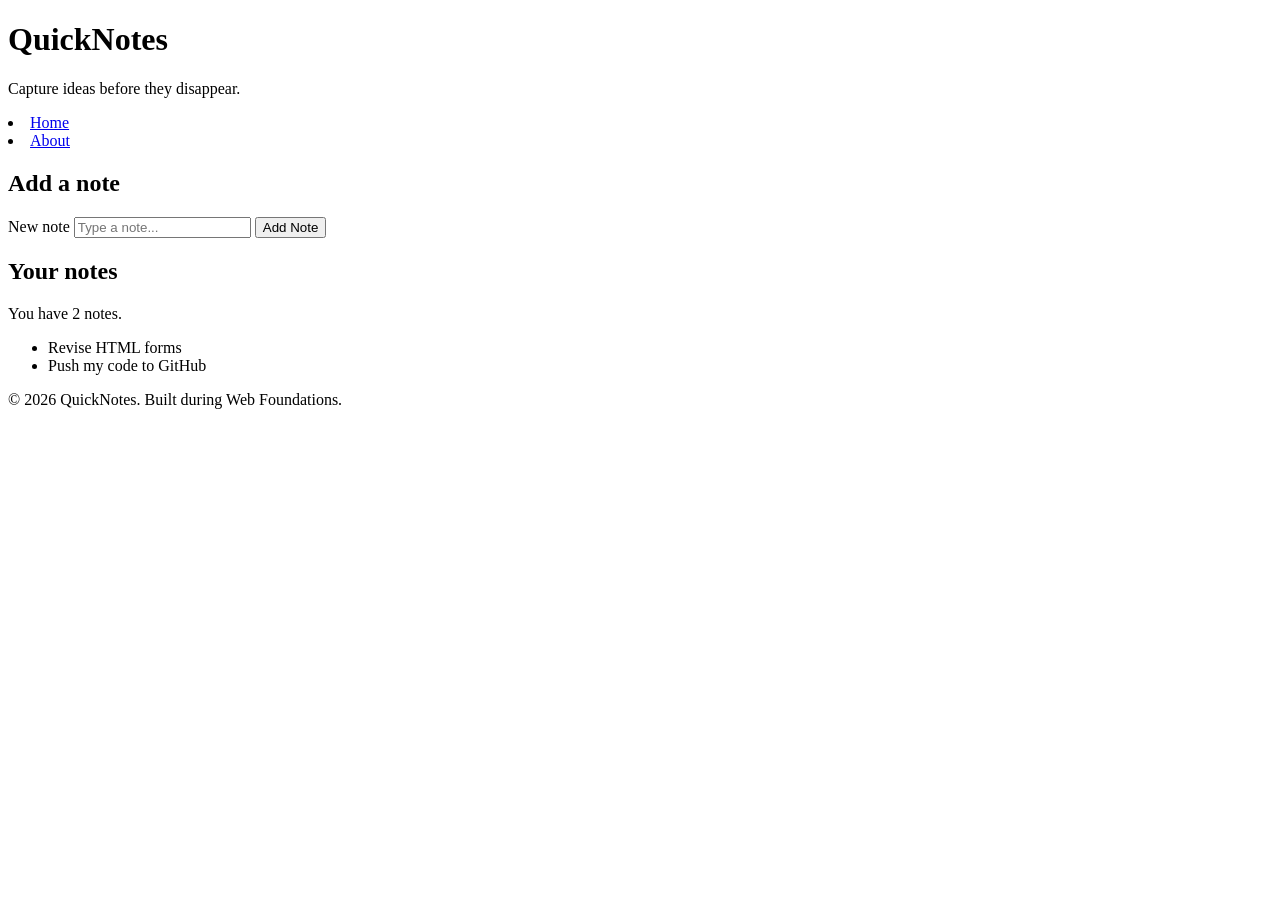
<file: day1/index.html>
<!DOCTYPE html>
<html lang="en">
  <head>
    <meta charset="UTF-8" />
    <meta name="viewport" content="width=device-width, initial-scale=1.0" />
    <title>QuickNotes</title>
  </head>
  <body>
    <header>
      <h1>QuickNotes</h1>
      <p>Capture ideas before they disappear.</p>
      <nav>
        <li><a href="index.html">Home</a></li>
        <li><a href="about.html">About</a></li>
      </nav>
    </header>
 
    <main>
      <section>
        <h2>Add a note</h2>
        <form id="note-form">
          <label for="note-input">New note</label>
          <input type="text" id="note-input" placeholder="Type a note..." />
          <button type="submit">Add Note</button>
        </form>
      </section>
 
      <section>
        <h2>Your notes</h2>
        <p id="note-count">You have 2 notes.</p>
        <ul id="notes-list">
          <li>Revise HTML forms</li>
          <li>Push my code to GitHub</li>
        </ul>
      </section>
    </main>
 
    <footer>
      <p>&copy; 2026 QuickNotes. Built during Web Foundations.</p>
    </footer>
  </body>
</html>
</file>
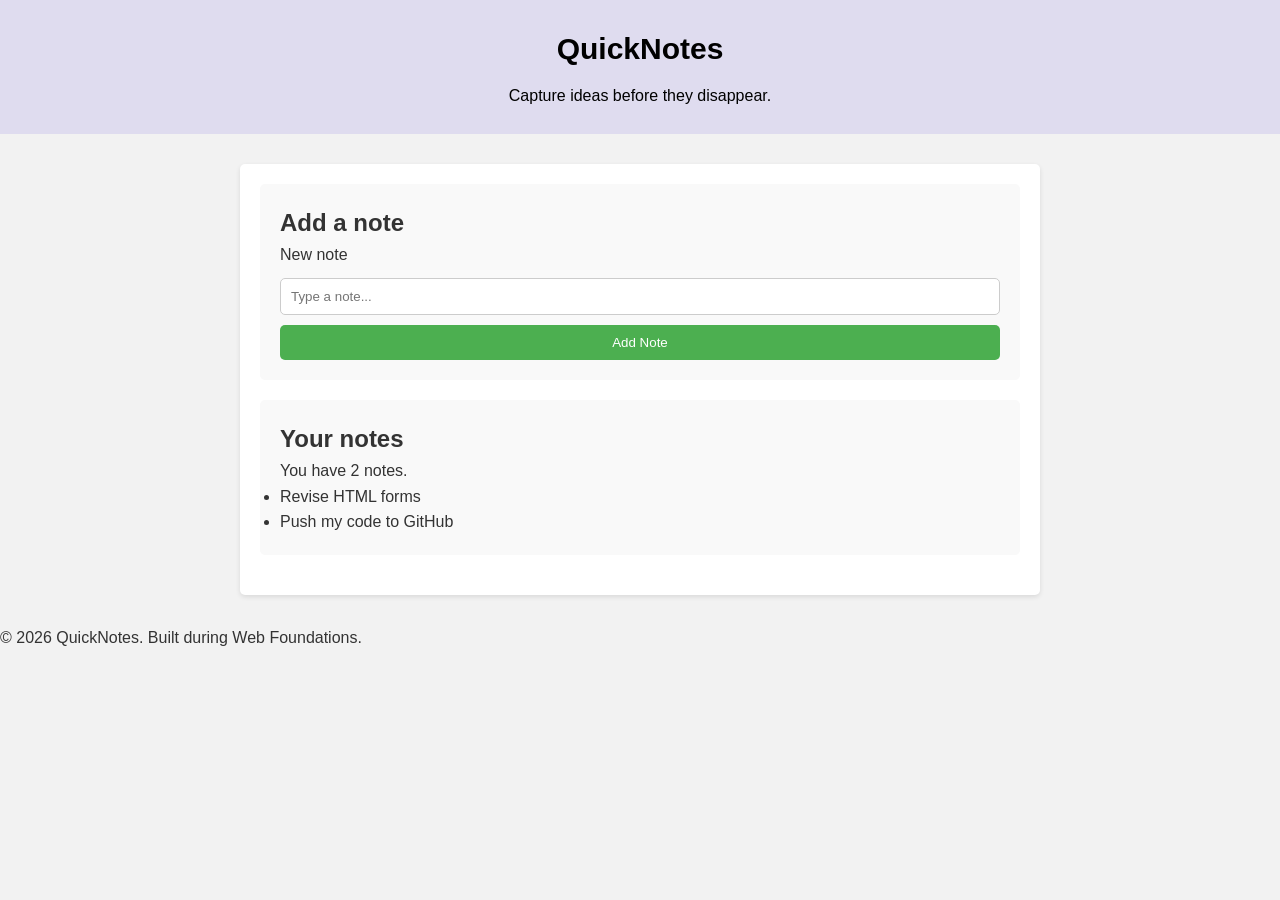
<file: day2/index.html>
<!DOCTYPE html>
<html lang="en">
  <head>
    <meta charset="UTF-8" />
    <meta name="viewport" content="width=device-width, initial-scale=1.0" />
    <title>QuickNotes</title>
    <link rel="stylesheet" href="style.css">
  </head>
  <body>
    <header>
      <h1>QuickNotes</h1>
      <p>Capture ideas before they disappear.</p>
    </header>
 
    <main>
      <section>
        <h2>Add a note</h2>
        <form id="note-form">
          <label for="note-input">New note</label>
          <input type="text" id="note-input" placeholder="Type a note..." />
          <button type="submit">Add Note</button>
        </form>
      </section>
 
      <section>
        <h2>Your notes</h2>
        <p id="note-count">You have 2 notes.</p>
        <ul id="notes-list">
          <li>Revise HTML forms</li>
          <li>Push my code to GitHub</li>
        </ul>
      </section>
    </main>
 
    <footer>
      <p>&copy; 2026 QuickNotes. Built during Web Foundations.</p>
    </footer>
  </body>
</file>
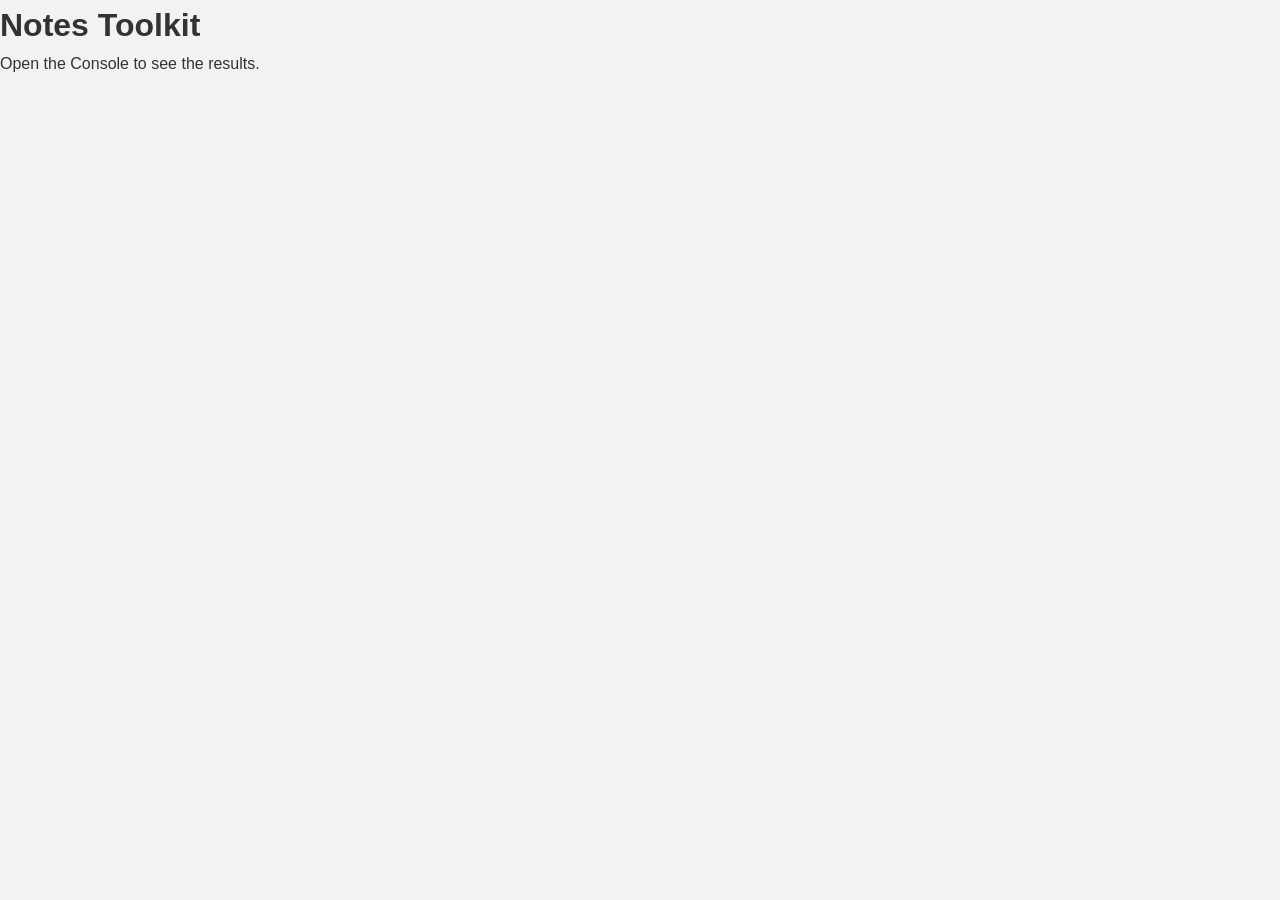
<file: day3/index.html>
<!doctype html>
<html lang="en">
  <head>
    <meta charset="UTF-8" />
    <meta name="viewport" content="width=device-width, initial-scale=1.0" />
    <title>Notes Toolkit</title>
    <link rel="stylesheet" href="style.css">
    <script src="script.js" defer></script>
  </head>
  <body>
    <h1>Notes Toolkit</h1>
    <p>Open the Console to see the results.</p>
  </body>
</html>
</file>
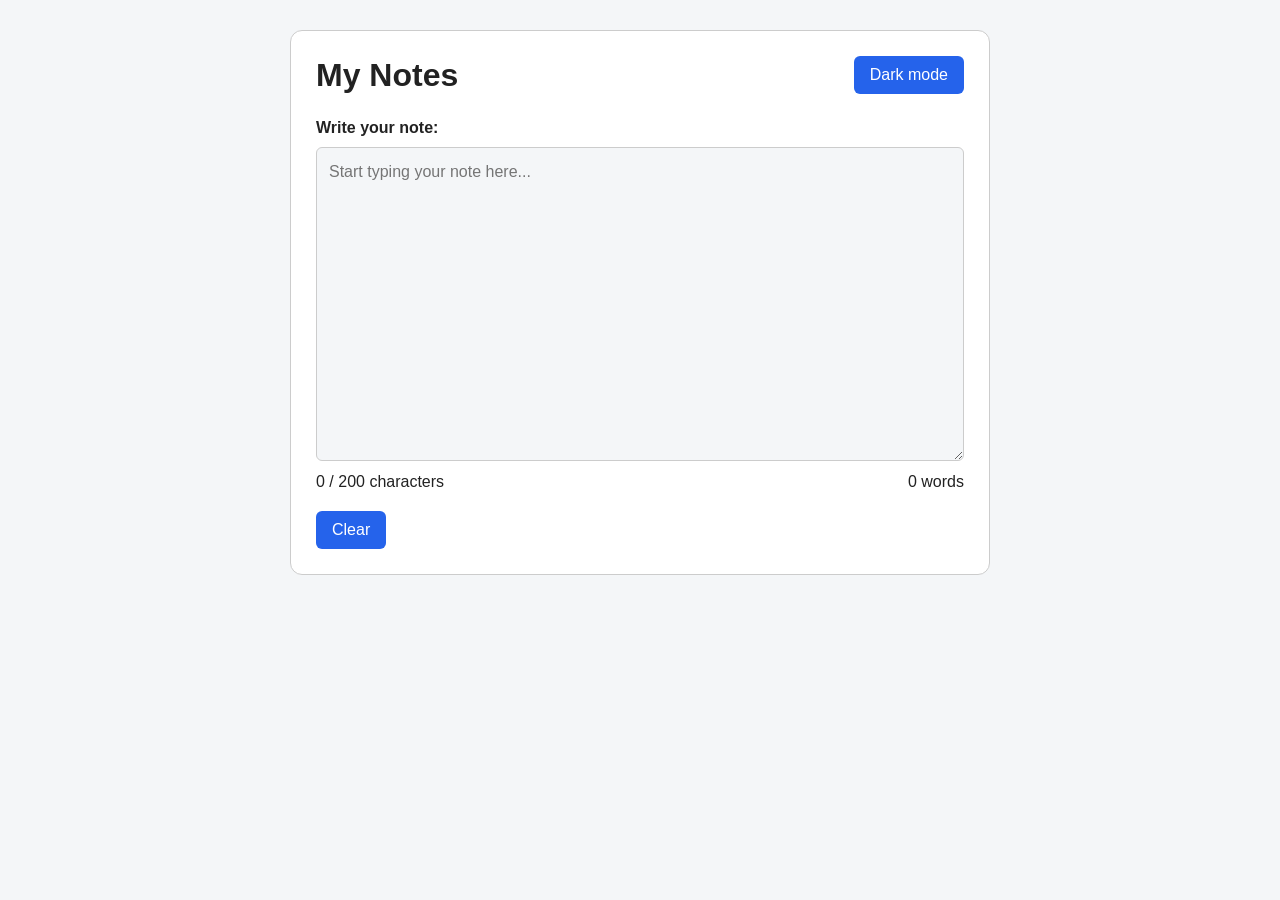
<file: day4/index.html>
<!DOCTYPE html>
<html lang="en">
<head>
    <meta charset="UTF-8">
    <meta name="viewport" content="width=device-width, initial-scale=1.0">
    <title>Day 4 - Note Taker</title>
    <link rel="stylesheet" href="style.css">
    <script src="script.js" defer></script>
</head>
<body>
    <main class="container">
        <header class="page-header">
            <h1>My Notes</h1>
            <button id="theme-toggle" type="button">Dark mode</button>
        </header>

        <label for="note-text">Write your note:</label>
        <textarea
            id="note-text"
            maxlength="10000"
            placeholder="Start typing your note here..."
            rows="12"
        ></textarea>

        <section class="counters" aria-live="polite">
            <p id="char-count">0 / 200 characters</p>
            <p id="word-count">0 words</p>
        </section>

        <button id="clear-btn" type="button">Clear</button>
    </main>
</body>
</html>
</file>
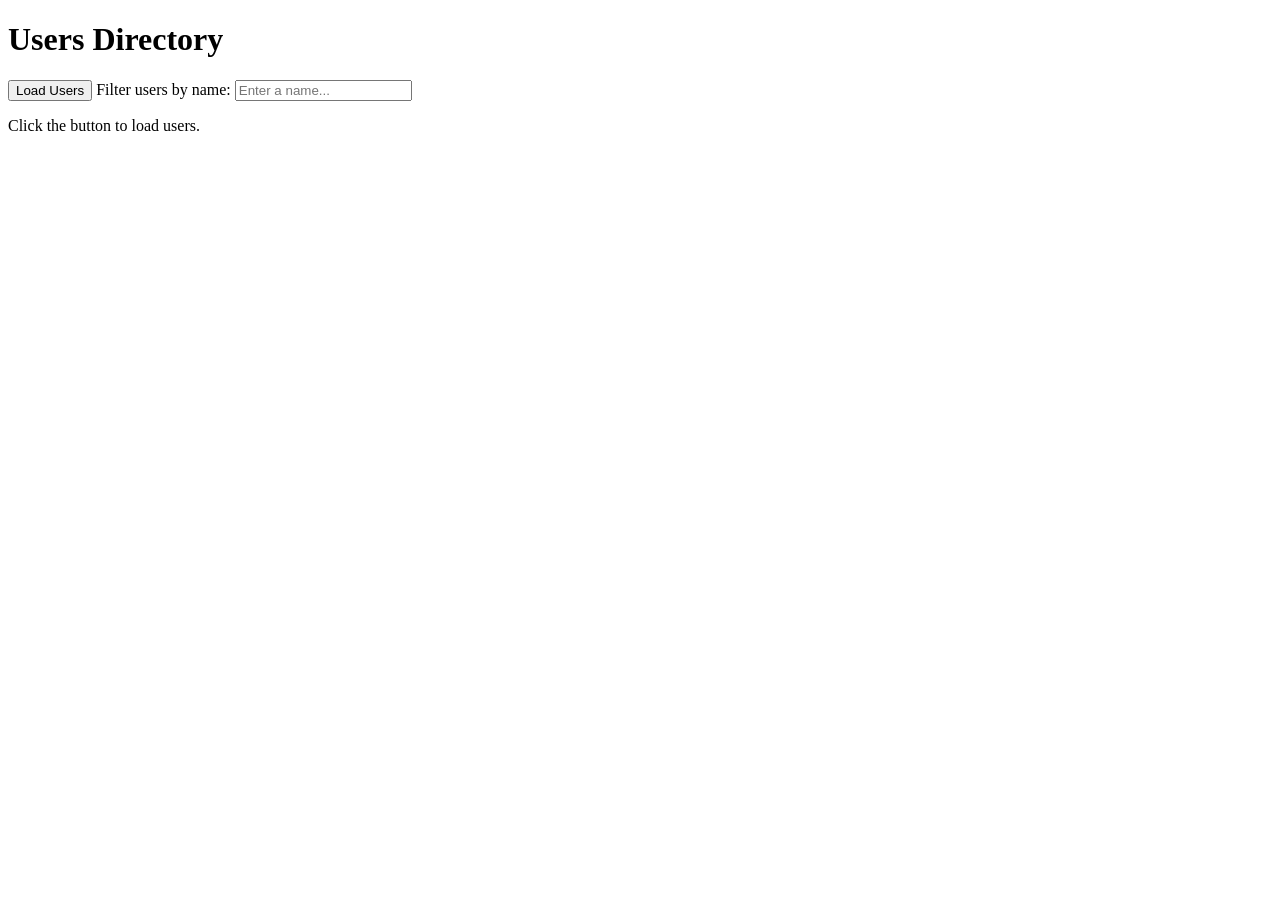
<file: day5/index.html>
<!DOCTYPE html>
<html lang="en">
<head>
    <meta charset="UTF-8">
    <meta name="viewport" content="width=device-width, initial-scale=1.0">
    <title>Day 5 - Load Users</title>
    <script src="users.js" defer></script>
</head>
<body>
    <h1>Users Directory</h1>

    <button id="load-users">Load Users</button>

    <label for="filter-input">Filter users by name:</label>
    <input
        type="text"
        id="filter-input"
        placeholder="Enter a name..."
    >

    <p id="status">Click the button to load users.</p>

    <ul id="users-list"></ul>
</body>
</html>
</file>
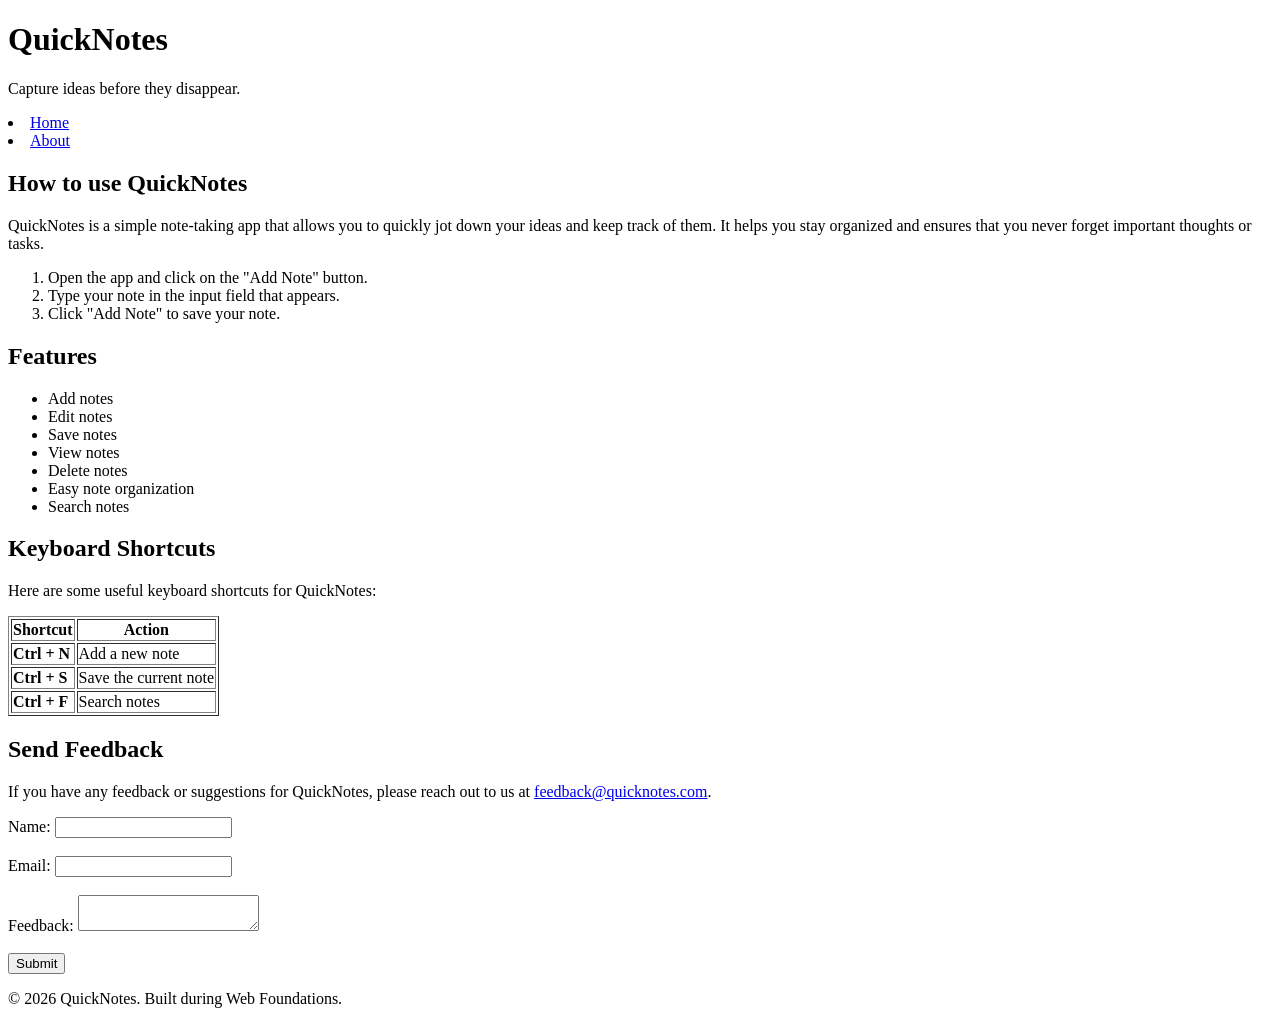
<file: day1/about.html>
<!doctype html>
<html lang="en">
  <head>
    <meta charset="UTF-8" />
    <meta name="viewport" content="width=device-width, initial-scale=1.0" />
    <title>QuickNotes</title>
  </head>
  <body>
    <header>
      <h1>QuickNotes</h1>
      <p>Capture ideas before they disappear.</p>
      <nav>
        <li><a href="index.html">Home</a></li>
        <li><a href="about.html">About</a></li>
      </nav>
    </header>

    <main>
      <section>
        <h2>How to use QuickNotes</h2>
        <p>
          QuickNotes is a simple note-taking app that allows you to quickly jot
          down your ideas and keep track of them. It helps you stay organized
          and ensures that you never forget important thoughts or tasks.
        </p>
        <ol>
          <li>Open the app and click on the "Add Note" button.</li>
          <li>Type your note in the input field that appears.</li>
          <li>Click "Add Note" to save your note.</li>
        </ol>
      </section>

      <section>
        <h2>Features</h2>
        <ul>
          <li>Add notes</li>
          <li>Edit notes</li>
          <li>Save notes</li>
          <li>View notes</li>
          <li>Delete notes</li>
          <li>Easy note organization</li>
          <li>Search notes</li>
        </ul>
      </section>

      <section>
        <h2>Keyboard Shortcuts</h2>
        <p>Here are some useful keyboard shortcuts for QuickNotes:</p>
        <table border="1">
          <tr>
            <th>Shortcut</th>
            <th>Action</th>
          </tr>
          <tr>
            <td><strong>Ctrl + N</strong></td>
            <td>Add a new note</td>
          </tr>
          <tr>
            <td><strong>Ctrl + S</strong></td>
            <td>Save the current note</td>
          </tr>
          <tr>
            <td><strong>Ctrl + F</strong></td>
            <td>Search notes</td>
          </tr>
        </table>
      </section>

      <section>
        <h2>Send Feedback</h2>
        <p>
          If you have any feedback or suggestions for QuickNotes, please reach
          out to us at
          <a href="mailto:feedback@quicknotes.com">feedback@quicknotes.com</a>.
        </p>
        <form>
          <label for="name">Name:</label>
          <input type="text" id="name" name="name" required />
          <br /><br />

          <label for="email">Email:</label>
          <input type="email" id="email" name="email" required />
          <br /><br />

          <label for="feedback">Feedback:</label>
          <textarea id="feedback" name="feedback" required></textarea>
          <br /><br />
          <input type="submit" value="Submit" />
        </form>
      </section>
    </main>

    <footer>
      <p>&copy; 2026 QuickNotes. Built during Web Foundations.</p>
    </footer>
  </body>
</html>
</file>
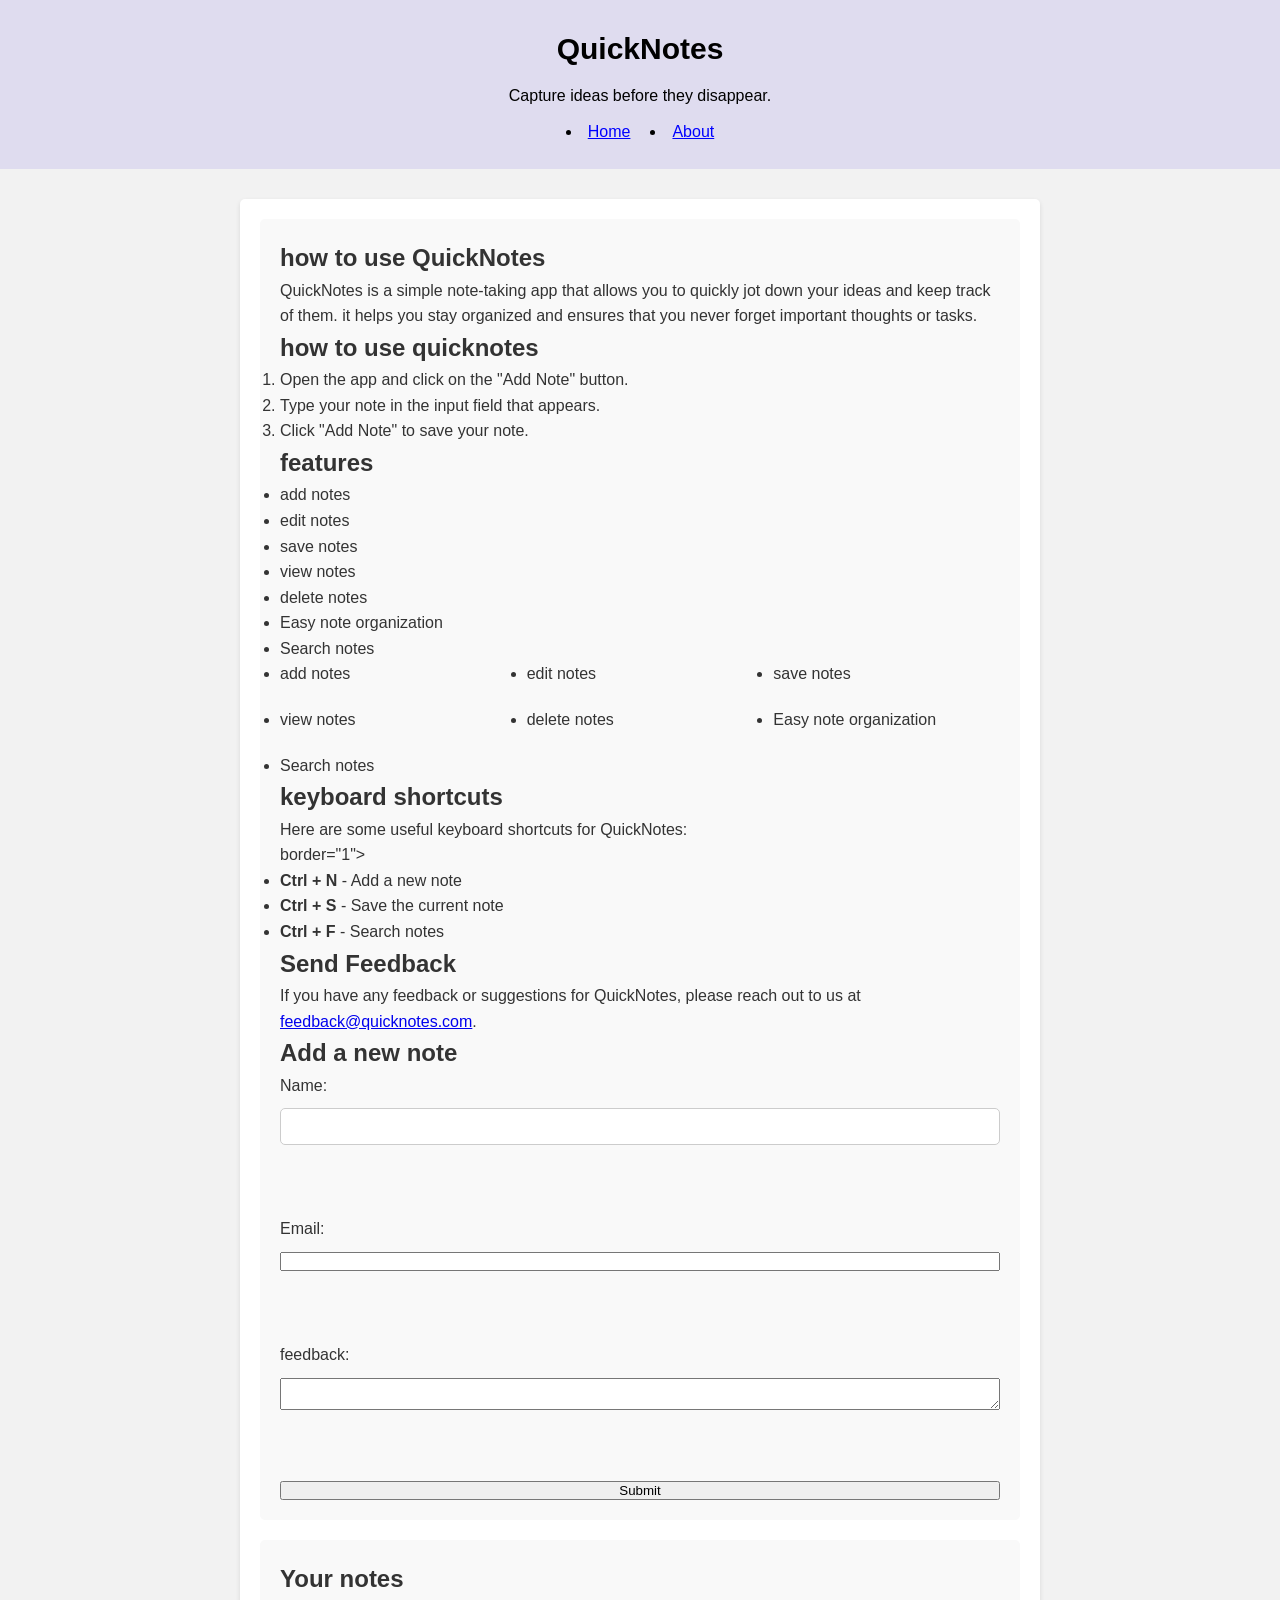
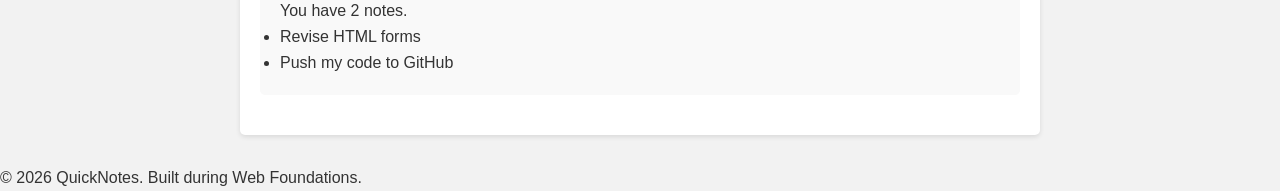
<file: day2/about.html>
<!doctype html>
<html lang="en">
  <head>
    <meta charset="UTF-8" />
    <meta name="viewport" content="width=device-width, initial-scale=1.0" />
    <title>QuickNotes</title>
    <link rel="stylesheet" href="style.css">
  </head>
  <body>
    <header>
      <h1>QuickNotes</h1>
      <p>Capture ideas before they disappear.</p>
      <nav>
        <li><a href="index.html">Home</a></li>
        <li><a href="about.html">About</a></li>
      </nav>
    </header>

    <main>
      <section>
        <h2>how to use QuickNotes</h2>
        <p>
          QuickNotes is a simple note-taking app that allows you to quickly jot
          down your ideas and keep track of them. it helps you stay organized
          and ensures that you never forget important thoughts or tasks.
        </p>
        <h2>how to use quicknotes</h2>
        <ol>
          <li>Open the app and click on the "Add Note" button.</li>
          <li>Type your note in the input field that appears.</li>
          <li>Click "Add Note" to save your note.</li>
        </ol>
        <h2>features</h2>
        <ul>
          <li>add notes</li>
          <li>edit notes</li>
          <li>save notes</li>
          <li>view notes</li>
          <li>delete notes</li>
          <li>Easy note organization</li>
          <li>Search notes</li>
        </ul>
        <ul class="features">
          <li>add notes</li>
          <li>edit notes</li>
          <li>save notes</li>
          <li>view notes</li>
          <li>delete notes</li>
          <li>Easy note organization</li>
          <li>Search notes</li>
        </ul>
        <h2>keyboard shortcuts</h2>
        <p>Here are some useful keyboard shortcuts for QuickNotes:</p>
        <ul>
          <table>
            border="1">
            <tr>
              <li><strong>Ctrl + N</strong> - Add a new note</li>
              <li><strong>Ctrl + S</strong> - Save the current note</li>
              <li><strong>Ctrl + F</strong> - Search notes</li>
            </tr>
          </table>
          <h2>Send Feedback</h2>
          <p>
            If you have any feedback or suggestions for QuickNotes, please reach
            out to us at
            <a href="mailto:feedback@quicknotes.com">feedback@quicknotes.com</a
            >.
          </p>
        </ul>
        <h2>Add a new note</h2>
        <form>
          <label for="name ">Name:</label>
          <input type="text" id="name " name="name" required />
          <br /><br />

          <label for="email ">Email:</label>
          <input type="email" id="email " name="email" required />
          <br /><br />

          <label for="feedback">feedback:</label>
          <textarea id="feedback" name="feedback" required></textarea>
          <br /><br />
          <input type="submit" value="Submit" />
        </form>
      </section>

      <section>
        <h2>Your notes</h2>
        <p id="note-count">You have 2 notes.</p>
        <ul id="notes-list">
          <li>Revise HTML forms</li>
          <li>Push my code to GitHub</li>
        </ul>
      </section>
    </main>

    <footer>
      <p>&copy; 2026 QuickNotes. Built during Web Foundations.</p>
    </footer>
  </body>
</html>
</file>
<file: day2/style.css>
/*Reset*/
* {
  margin: 0;
  padding: 0;
  box-sizing: border-box;
}
body {
  font-family: Arial, Helvetica, sans-serif;
  background-color: #f2f2f2;
  color: #333;
  line-height: 1.6;
}
header {
  background-color: #dfdcef;
  color: black;
  padding: 1rem;
  text-align: center;
  padding: 25px;
}
header h1 {
  font-size: 30px;
  margin-bottom: 10px;
}
nav{
    display: flex;
    justify-content: center;
    gap: 20px;
    margin-top: 10px;
}
nav a {
 color: blue;
}
nav a:hover {
  text-decoration: underline;
  background-color: #555;
}
main {
  max-width: 800px;
  margin: 30px auto;
  padding: 20px;
  background-color: #fff;
  border-radius: 5px;
  box-shadow: 0 2px 5px rgba(0, 0, 0, 0.1);
}
section {
    background-color: #f9f9f9;
    padding: 20px;
  margin-bottom: 20px;
  border-radius: 5px;
}
.features {
  display: grid;
  grid-template-columns: repeat(auto-fit, minmax(200px, 1fr));
  justify-content: space-between;
  gap: 20px;
}
.features .feature {
  background-color: #fff;
  padding: 20px;
  border-radius: 5px;
  box-shadow: 0 2px 5px rgba(0, 0, 0, 0.1);
}
form {
  display: flex;
  flex-direction: column;
  gap: 10px;
}
input[type="text"] {
  padding: 10px;
  border: 1px solid #ccc;
  border-radius: 5px;
}
button {
  padding: 10px;
  background-color: #4CAF50;
  color: white;
  border: none;
  border-radius: 5px;
  cursor: pointer;
}
button:hover {
  background-color: #45a049;
}
fot
</file>
<file: day3/style.css>
/*Reset*/
* {
  margin: 0;
  padding: 0;
  box-sizing: border-box;
}
body {
  font-family: Arial, Helvetica, sans-serif;
  background-color: #f2f2f2;
  color: #333;
  line-height: 1.6;
}
header {
  background-color: #dfdcef;
  color: black;
  padding: 1rem;
  text-align: center;
  padding: 25px;
}
header h1 {
  font-size: 30px;
  margin-bottom: 10px;
}
nav{
    display: flex;
    justify-content: center;
    gap: 20px;
    margin-top: 10px;
}
nav a {
 color: blue;
}
nav a:hover {
  text-decoration: underline;
  background-color: #555;
}
main {
  max-width: 800px;
  margin: 30px auto;
  padding: 20px;
  background-color: #fff;
  border-radius: 5px;
  box-shadow: 0 2px 5px rgba(0, 0, 0, 0.1);
}
section {
    background-color: #f9f9f9;
    padding: 20px;
  margin-bottom: 20px;
  border-radius: 5px;
}
.features {
  display: grid;
  grid-template-columns: repeat(auto-fit, minmax(200px, 1fr));
  justify-content: space-between;
  gap: 20px;
}
.features .feature {
  background-color: #fff;
  padding: 20px;
  border-radius: 5px;
  box-shadow: 0 2px 5px rgba(0, 0, 0, 0.1);
}
form {
  display: flex;
  flex-direction: column;
  gap: 10px;
}
input[type="text"] {
  padding: 10px;
  border: 1px solid #ccc;
  border-radius: 5px;
}
button {
  padding: 10px;
  background-color: #4CAF50;
  color: white;
  border: none;
  border-radius: 5px;
  cursor: pointer;
}
button:hover {
  background-color: #45a049;
}
</file>
<file: day4/style.css>
:root {
    --bg-color: #f4f6f8;
    --card-color: #ffffff;
    --text-color: #222222;
    --border-color: #cccccc;
    --button-color: #2563eb;
    --button-text: #ffffff;
    --warning-color: #e67e22;
    --over-color: #dc2626;
}

body.dark {
    --bg-color: #171717;
    --card-color: #262626;
    --text-color: #f5f5f5;
    --border-color: #555555;
    --button-color: #3b82f6;
    --button-text: #ffffff;
    --warning-color: #fbbf24;
    --over-color: #ff5555;
}

* {
    box-sizing: border-box;
}

body {
    margin: 0;
    padding: 30px 16px;
    background-color: var(--bg-color);
    color: var(--text-color);
    font-family: Arial, sans-serif;
    transition: background-color 0.2s, color 0.2s;
}

.container {
    max-width: 700px;
    margin: 0 auto;
    padding: 25px;
    background-color: var(--card-color);
    border: 1px solid var(--border-color);
    border-radius: 12px;
}

.page-header {
    display: flex;
    align-items: center;
    justify-content: space-between;
    gap: 16px;
    margin-bottom: 25px;
}

h1 {
    margin: 0;
}

label {
    display: block;
    margin-bottom: 10px;
    font-weight: bold;
}

textarea {
    display: block;
    width: 100%;
    min-height: 220px;
    padding: 12px;
    resize: vertical;
    border: 1px solid var(--border-color);
    border-radius: 6px;
    background-color: var(--bg-color);
    color: var(--text-color);
    font: inherit;
    line-height: 1.5;
}

textarea:focus {
    outline: 2px solid var(--button-color);
    outline-offset: 2px;
}

.counters {
    display: flex;
    justify-content: space-between;
    flex-wrap: wrap;
    gap: 10px;
    margin: 12px 0 20px;
}

.counters p {
    margin: 0;
}

.warning {
    color: var(--warning-color);
}

.over {
    color: var(--over-color);
    font-weight: bold;
}

button {
    padding: 10px 16px;
    border: none;
    border-radius: 6px;
    background-color: var(--button-color);
    color: var(--button-text);
    font-size: 1rem;
    cursor: pointer;
}

button:hover {
    opacity: 0.85;
}

button:focus-visible {
    outline: 2px solid var(--text-color);
    outline-offset: 3px;
}

@media (max-width: 480px) {
    .container {
        padding: 18px;
    }

    .page-header {
        align-items: flex-start;
        flex-direction: column;
    }
}
</file>
